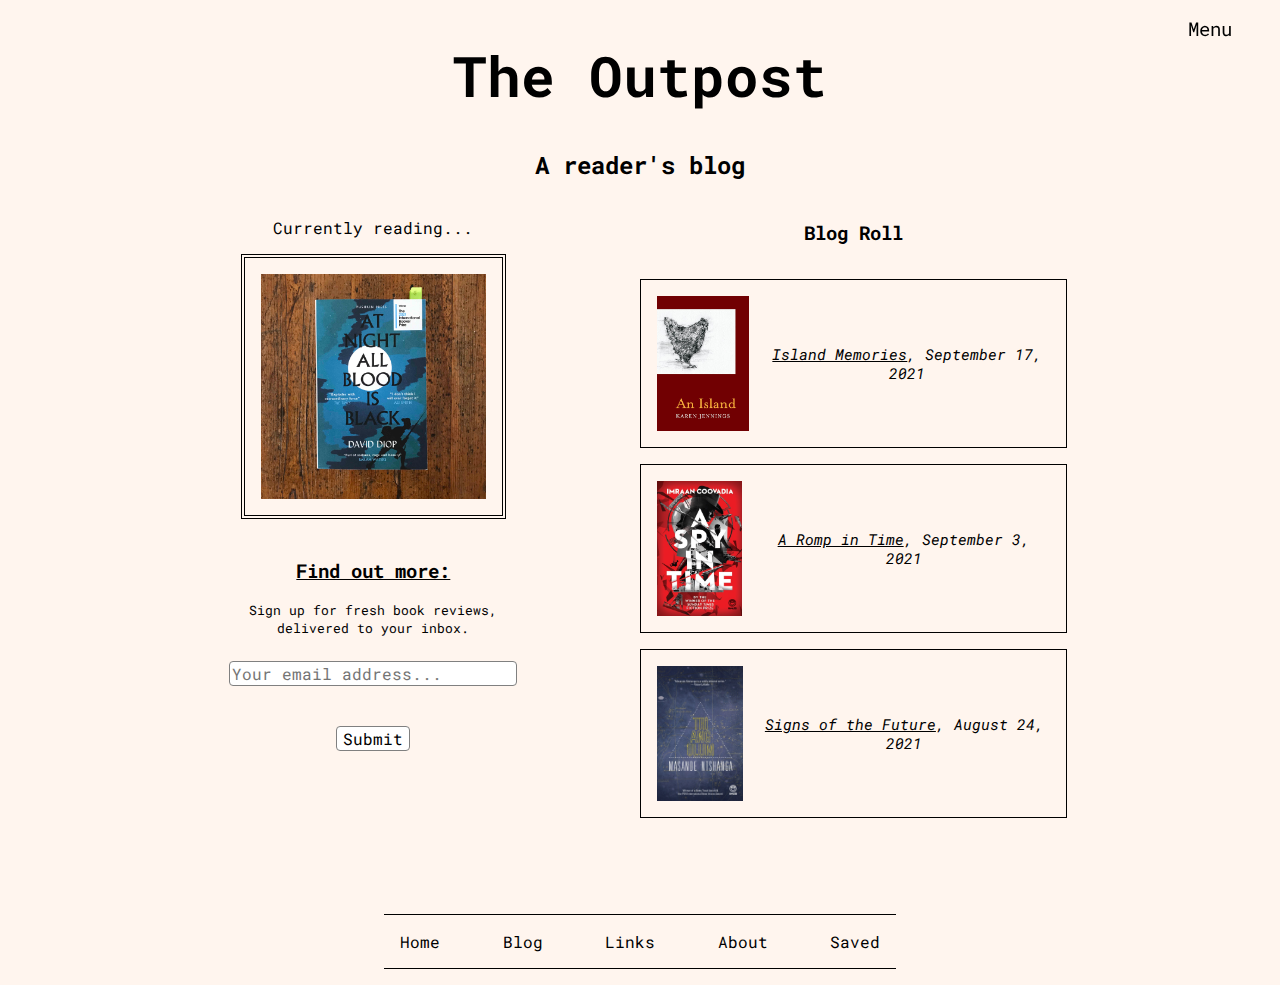
<file: index.html>
<!DOCTYPE html>

<!-- IFS L1T20 Capstone Project IV: JavaScript Fundamentals -->

<html lang="en">
  <head>
    <meta charset="UTF-8" />
    <meta name="viewport" content="width=device-width, initial-scale=1.0" />
    <title>The Outpost</title>
    <!-- Link to CSS -->
    <link rel="stylesheet" href="css/style.css" type="text/css" />
    <!-- Link to Google Fonts -->
    <link
      href="https://fonts.googleapis.com/css2?family=Open+Sans:wght@300&family=Poppins:wght@300&family=Roboto+Mono:wght@300&display=swap"
      rel="stylesheet"
    />
    <!-- Link to jQuery CDN -->
    <script src="https://ajax.googleapis.com/ajax/libs/jquery/3.6.0/jquery.min.js"></script>
  </head>
  <!-- Checks for sessionStorage on load -->
  <body onload="loadSessionStorage()">
    <div class="grid-layout">
      <!-- Displays dropdown menu top right of viewport -->
      <div class="fixed-header">
        <ul class="menu">
          Menu
          <ul class="menu-dropdown">
            <li><a href="index.html">Home</a></li>
            <li><a href="blog.html">Blog</a></li>
            <li><a href="links.html">Links</a></li>
            <li><a href="about.html">About</a></li>
            <li><a href="saved.html">Saved</a></li>
          </ul>
        </ul>
      </div>
      <!-- Page title area -->
      <header>
        <h1 id="main-title">The Outpost</h1>
        <h2 id="main-subtitle">A reader's blog</h2>
      </header>
      <!-- Displays current book and subscription form -->
      <div id="current-read">
        <p>Currently reading...</p>
        <img
          src="images/diop-bloodisblack.jpg"
          alt="at night all blood is black"
        />
        <form>
          <h3><u>Find out more:</u></h3>
          <label for="home-subscribe"
            >Sign up for fresh book reviews, delivered to your inbox.</label
          >
          <input
            type="email"
            id="home-subscribe"
            name="subscribe"
            placeholder="Your email address..."
          />
          <input type="submit" id="home-submit" value="Submit" />
        </form>
      </div>
      <!-- Blog roll page area. Displays three current blog posts. -->
      <div id="blog-roll">
        <h3>Blog Roll</h3>
        <div class="blog-roll-item">
          <img src="images/books/jennings-island.jpg" alt="an island" />
          <a href="blog.html"><u>Island Memories</u>, September 17, 2021</a>
        </div>
        <div class="blog-roll-item">
          <img src="images/books/coovadia-spy.jpg" alt="a spy in time" />
          <a href="blog.html"><u>A Romp in Time</u>, September 3, 2021</a>
        </div>
        <div class="blog-roll-item">
          <img src="images/books/ntshanga-triangulum.jpg" alt="triangulum" />
          <a href="blog.html"><u>Signs of the Future</u>, August 24, 2021</a>
        </div>
      </div>
    </div>
    <!-- Nav footer -->
    <footer>
      <a id="home" href="index.html">Home</a>
      <a id="blog" href="blog.html">Blog</a>
      <a id="links" href="links.html">Links</a>
      <a id="about" href="about.html">About</a>
      <a id="saved" href="saved.html">Saved</a>
    </footer>
    <!-- Link to JavaScript file -->
    <script type="text/javascript" src="js/main.js"></script>
  </body>
</html>
</file>
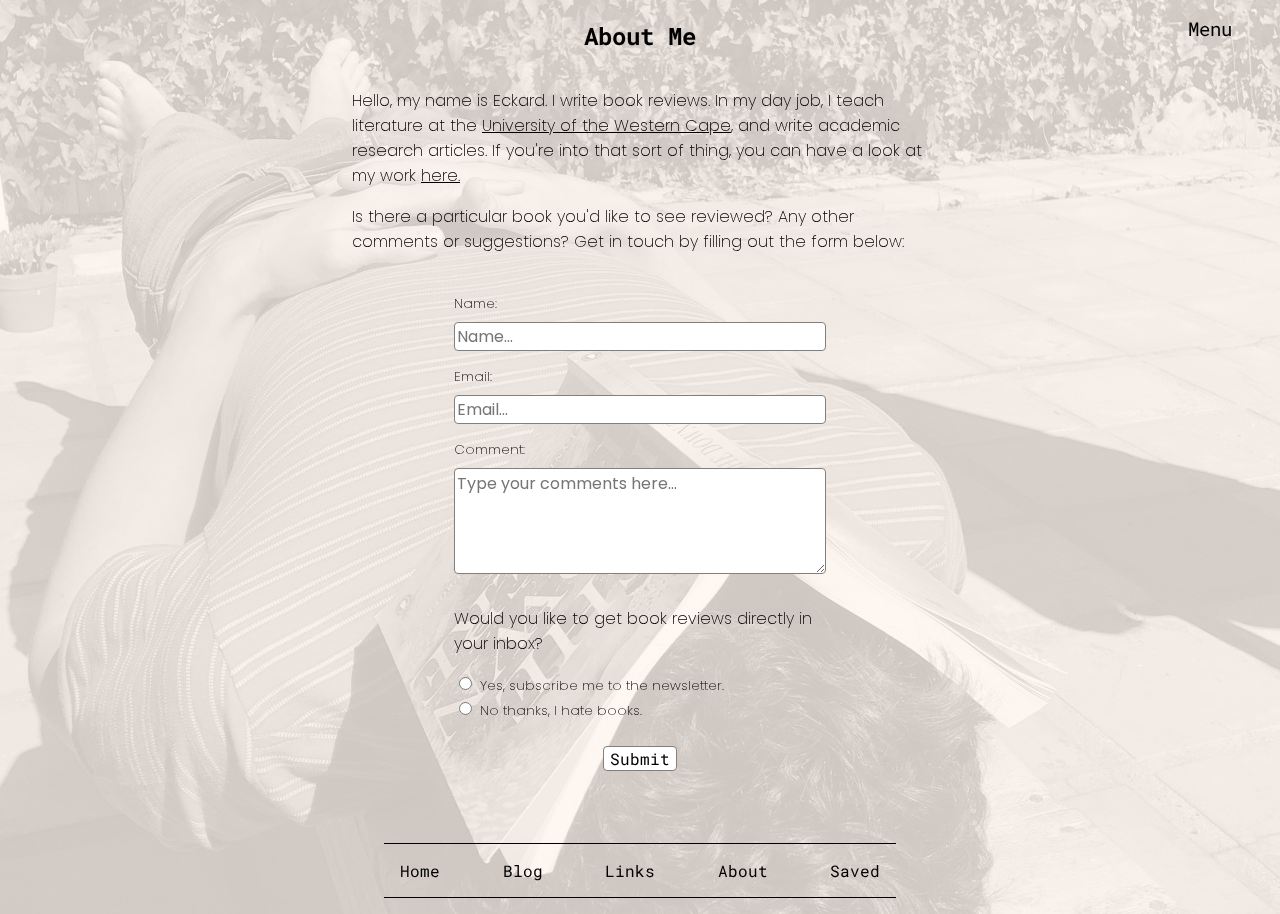
<file: about.html>
<!DOCTYPE html>

<html lang="en">
  <head>
    <meta charset="UTF-8" />
    <meta name="viewport" content="width=device-width, initial-scale=1.0" />
    <title>The Outpost</title>
    <!-- Link to CSS -->
    <link rel="stylesheet" href="css/style.css" type="text/css" />
    <!-- Link to Google Fonts -->
    <link
      href="https://fonts.googleapis.com/css2?family=Open+Sans:wght@300&family=Poppins:wght@300&family=Roboto+Mono:wght@300&display=swap"
      rel="stylesheet"
    />
    <!-- Link to jQuery CDN -->
    <script src="https://ajax.googleapis.com/ajax/libs/jquery/3.6.0/jquery.min.js"></script>
  </head>
  <body onload="loadSessionStorage()">
    <!-- Background image (profile) -->
    <img
      id="about-background-image"
      src="images/reading-bench.jpg"
      alt="asleep on the read"
    />
    <div class="grid-layout">
      <!-- Displays menu top right of viewport -->
      <div class="fixed-header">
        <ul class="menu">
          Menu
          <ul class="menu-dropdown">
            <li><a href="index.html">Home</a></li>
            <li><a href="blog.html">Blog</a></li>
            <li><a href="links.html">Links</a></li>
            <li><a href="about.html">About</a></li>
            <li><a href="saved.html">Saved</a></li>
          </ul>
        </ul>
      </div>
      <!-- Page title area -->
      <header>
        <h2>About Me</h2>
      </header>
      <!-- Main page area -->
      <article id="about-display">
        <p>
          Hello, my name is Eckard. I write book reviews. In my day job, I teach
          literature at the
          <a href="https://www.uwc.ac.za"> University of the Western Cape</a>,
          and write academic research articles. If you're into that sort of
          thing, you can have a look at my work
          <a
            href="https://scholar.google.com/citations?user=UHg5O34AAAAJ&hl=en"
          >
            here.
          </a>
        </p>
        <!-- Contact form, with newsletter subscription option -->
        <p>
          Is there a particular book you'd like to see reviewed? Any other
          comments or suggestions? Get in touch by filling out the form below:
        </p>
        <form id="contact-form">
          <label for="name">Name:</label>
          <input type="text" id="name" name="name" placeholder="Name..." />
          <label for="email">Email:</label>
          <input type="text" id="email" name="email" placeholder="Email..." />
          <label for="contact-comment">Comment:</label>
          <textarea
            id="contact-comment"
            name="contact-comment"
            rows="4"
            placeholder="Type your comments here..."
          ></textarea>
          <p>Would you like to get book reviews directly in your inbox?</p>
          <div>
            <input type="radio" id="subscribe-yes" name="subscribe" />
            <label for="subscribe-yes"
              >Yes, subscribe me to the newsletter.</label
            >
          </div>
          <div>
            <input type="radio" id="subscribe-no" name="subscribe" />
            <label for="subscribe-no">No thanks, I hate books.</label>
          </div>
          <input id="contact-submit" type="submit" value="Submit" />
        </form>
      </article>
    </div>
    <!-- Nav footer -->
    <footer>
      <a id="home" href="index.html">Home</a>
      <a id="blog" href="blog.html">Blog</a>
      <a id="links" href="links.html">Links</a>
      <a id="about" href="about.html">About</a>
      <a id="saved" href="saved.html">Saved</a>
    </footer>
    <!-- Link to JavaScript file-->
    <script type="text/javascript" src="js/main.js"></script>
  </body>
</html>
</file>
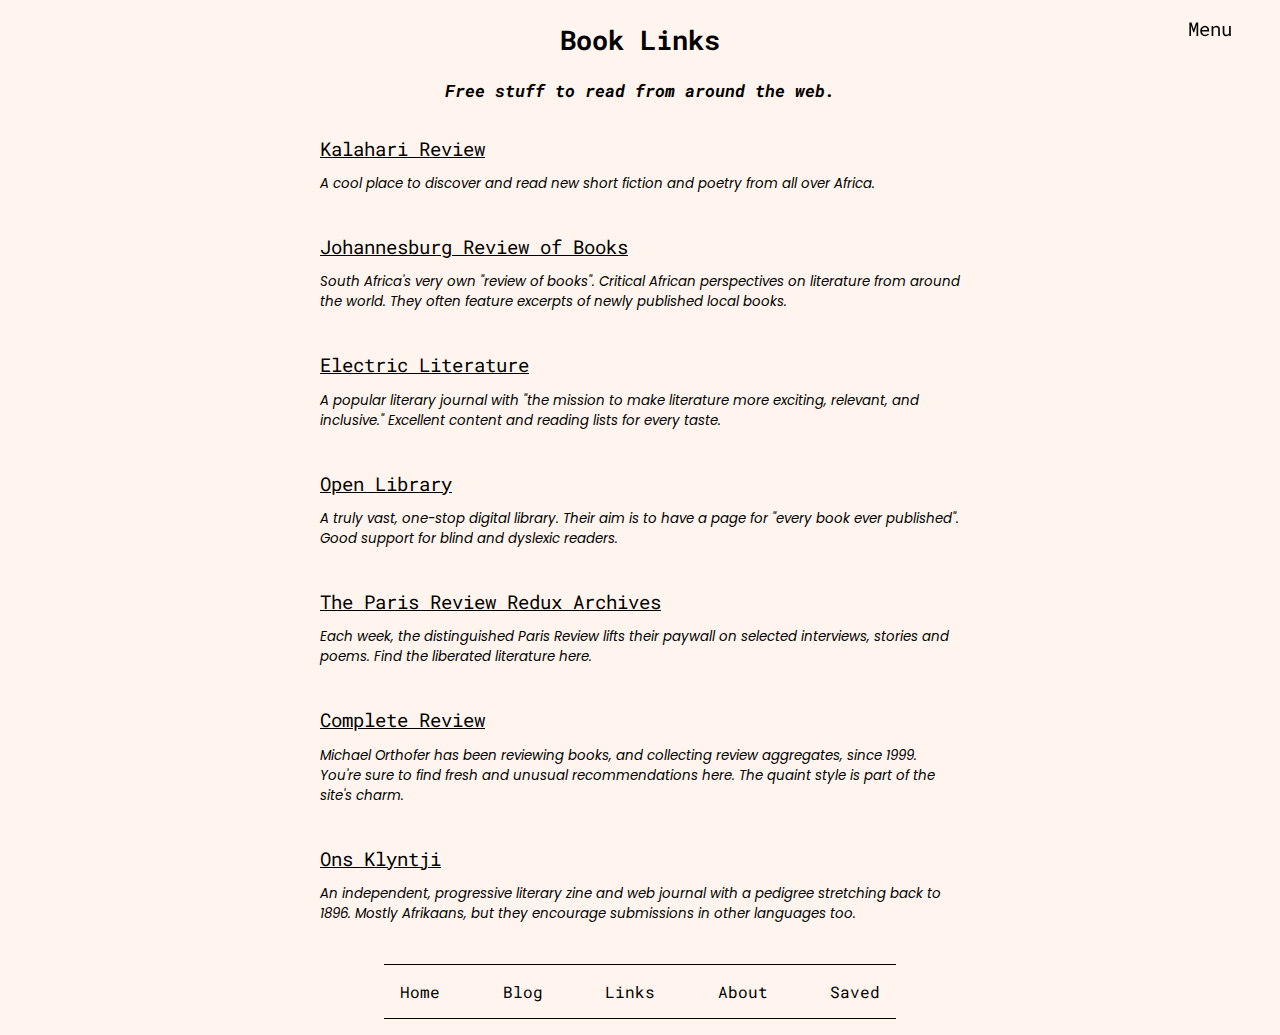
<file: links.html>
<!DOCTYPE html>

<!--
  Background image by Rachel Lees on Unsplash:
  https://www.unsplash.com
-->

<html lang="en">
  <head>
    <meta charset="UTF-8" />
    <meta name="viewport" content="width=device-width, initial-scale=1.0" />
    <title>The Outpost</title>
    <!-- Link to CSS -->
    <link rel="stylesheet" href="css/style.css" type="text/css" />
    <!-- Link to Google Fonts -->
    <link
      href="https://fonts.googleapis.com/css2?family=Open+Sans:wght@300&family=Poppins:wght@300&family=Roboto+Mono:wght@300&display=swap"
      rel="stylesheet"
    />
    <!-- Link to jQuery CDN -->
    <script src="https://ajax.googleapis.com/ajax/libs/jquery/3.6.0/jquery.min.js"></script>
  </head>
  <body onload="loadSessionStorage()">
    <div class="grid-layout">
      <!-- Displays menu top right of viewport -->
      <div class="fixed-header">
        <ul class="menu">
          Menu
          <ul class="menu-dropdown">
            <li><a href="index.html">Home</a></li>
            <li><a href="blog.html">Blog</a></li>
            <li><a href="links.html">Links</a></li>
            <li><a href="about.html">About</a></li>
            <li><a href="saved.html">Saved</a></li>
          </ul>
        </ul>
      </div>
      <div id="link-display">
        <!-- Header area for "Links" page. -->
        <header>
          <h2>Book Links</h2>
          <h3>
            <em>Free stuff to read from around the web.</em>
          </h3>
        </header>
        <!-- Links and link description display area -->
        <a href="https://kalaharireview.com/about" class="link-title"
          >Kalahari Review</a
        >
        <p class="link-description">
          A cool place to discover and read new short fiction and poetry from
          all over Africa.
        </p>
        <a href="https://johannesburgreviewofbooks.com" class="link-title">
          Johannesburg Review of Books
        </a>
        <p class="link-description">
          South Africa's very own "review of books". Critical African
          perspectives on literature from around the world. They often feature
          excerpts of newly published local books.
        </p>
        <a href="https://electricliterature.com" class="link-title"
          >Electric Literature</a
        >
        <p class="link-description">
          A popular literary journal with "the mission to make literature more
          exciting, relevant, and inclusive." Excellent content and reading
          lists for every taste.
        </p>
        <a href="https://openlibrary.org" class="link-title">Open Library</a>
        <p class="link-description">
          A truly vast, one-stop digital library. Their aim is to have a page
          for "every book ever published". Good support for blind and dyslexic
          readers.
        </p>
        <a href="https://www.theparisreview.org" class="link-title">
          The Paris Review Redux Archives
        </a>
        <p class="link-description">
          Each week, the distinguished Paris Review lifts their paywall on
          selected interviews, stories and poems. Find the liberated literature
          here.
        </p>
        <a href="https://www.complete-review.com" class="link-title"
          >Complete Review</a
        >
        <p class="link-description">
          Michael Orthofer has been reviewing books, and collecting review
          aggregates, since 1999. You're sure to find fresh and unusual
          recommendations here. The quaint style is part of the site's charm.
        </p>
        <a href="https://klyntji.com/ons-klyntji" class="link-title"
          >Ons Klyntji</a
        >
        <p class="link-description">
          An independent, progressive literary zine and web journal with a
          pedigree stretching back to 1896. Mostly Afrikaans, but they encourage
          submissions in other languages too.
        </p>
      </div>
    </div>
    <!-- Nav footer -->
    <footer>
      <a id="home" href="index.html">Home</a>
      <a id="blog" href="blog.html">Blog</a>
      <a id="links" href="links.html">Links</a>
      <a id="about" href="about.html">About</a>
      <a id="saved" href="saved.html">Saved</a>
    </footer>
    <!-- LInk to JavaScript file -->
    <script type="text/javascript" src="js/main.js"></script>
  </body>
</html>
</file>
<file: css/style.css>
@charset "UTF-8";
/* 
IFS L1T20 Capstone Project IV: JavaScript Fundamentals 

I have consulted the following websites for guidance:
Remove styling from lists – 
https://www.w3schools.com/howto/howto_css_list_without_bullets.asp
@media queries –
https://css-tricks.com/a-complete-guide-to-css-media-queries/
Wrapping an image in a div to center it properly –
https://stackoverflow.com/questions/12665368/center-image-in-html-viewport-without-javascript
Creating forms – 
https://www.w3schools.com/howto/howto_css_contact_form.asp
Adding margins to anchors –
https://stackoverflow.com/questions/11969427/margin-bottom-for-a-link-elements
Button animation:
https://www.w3schools.com/css/css3_buttons.asp
*/
/* Note: CSS items are arranged according to the .html files they refer to. */
/* 
  This file contains layout and styling for general CSS elements
  used by multiple pages on the site.
*/
/* General body and layout styles */
body {
  margin: 0;
  font-family: "Roboto Mono", monospace;
  background-color: seashell;
}

.grid-layout {
  display: grid;
  grid-template-columns: repeat(12, 1fr);
}

/* Style for header elements */
header {
  grid-column: 1/13;
  text-align: center;
}

h1 {
  font-size: 42pt;
}

h3 {
  text-align: center;
}

.fixed-header {
  grid-column: 1/13;
  display: flex;
  position: fixed;
  top: 0;
  width: 100vw;
}

/* Style for menu and list items */
.menu {
  position: absolute;
  right: 3rem;
  top: 1rem;
  font-size: 14pt;
}

.menu-dropdown {
  display: none;
}

.menu:hover {
  color: red;
  cursor: pointer;
}

ul {
  list-style-type: none;
  margin: 0;
  padding: 0;
}

@media screen and (max-width: 600px) {
  .menu {
    right: 2rem;
  }
}
@media screen and (max-width: 550px) {
  .menu {
    right: 1rem;
  }
}
/* Styling for links */
a:link {
  text-decoration: none;
  color: black;
}

a:visited {
  color: black;
}

a:hover {
  color: red;
}

/* Layout and styling for article items */
article {
  grid-column: 4/10;
  padding-left: 2rem;
  padding-right: 2rem;
}

button {
  font-family: "Roboto Mono", monospace;
  background-color: white;
  border: 1px solid gray;
  border-radius: 4px;
  font-size: 10pt;
  background-color: white;
}

button:hover {
  background-color: gainsboro;
}

button:active {
  transform: translateY(2px);
}

@media screen and (max-width: 800px) {
  article {
    grid-column: 3/11;
  }
}
/* Layout and styling for forms and labels */
form {
  display: flex;
  flex-direction: column;
  margin-top: 1.5rem;
  margin-bottom: 1.5rem;
  margin-left: 15%;
  margin-right: 15%;
  padding: 1rem;
}

label {
  font-size: 10pt;
}

input[type=text],
textarea {
  width: 100%;
  margin-top: 0.5rem;
  margin-bottom: 1rem;
  border: 1px solid gray;
  border-radius: 4px;
  box-sizing: border-box;
  font-family: "Poppins", sans-serif;
  font-size: 12pt;
  resize: vertical;
}

input[type=submit] {
  margin: auto;
  border: 1px solid gray;
  border-radius: 4px;
  margin-top: 1.5rem;
  margin-bottom: 1rem;
  box-sizing: border-box;
  font-family: "Roboto Mono", monospace;
  font-size: 12pt;
  background-color: white;
}

input[type=submit]:hover {
  cursor: pointer;
}

input[type=email] {
  margin: auto;
  width: 100%;
  border: 1px solid gray;
  border-radius: 4px;
  margin-top: 1.5rem;
  margin-bottom: 1rem;
  box-sizing: border-box;
  font-family: "Roboto Mono", monospace;
  font-size: 12pt;
  background-color: white;
}

/* Style and layout for footer elements */
footer {
  bottom: 1rem;
  padding: 1rem;
  margin-left: 30%;
  margin-right: 30%;
  margin-bottom: 1rem;
  margin-top: 1rem;
  display: flex;
  justify-content: space-between;
  border-top: 1px solid black;
  border-bottom: 1px solid black;
}

@media screen and (max-width: 800px) {
  footer {
    margin-left: 20%;
    margin-right: 20%;
  }
}
@media screen and (max-width: 450px) {
  footer {
    margin-left: 30%;
    margin-right: 30%;
    flex-direction: column;
    gap: 0.4rem;
    text-align: center;
  }
}
/* Styling and layout for "Home" page (index.html) */
#main-subtitle {
  margin-top: 0;
}

#current-read {
  grid-column: 3/6;
  text-align: center;
}

#current-read img {
  height: 25vh;
  -o-object-fit: contain;
     object-fit: contain;
  border: 4px double black;
  padding: 1rem;
}

#current-read form {
  display: flex;
  flex-direction: column;
  margin-top: 0;
  margin-bottom: 1.5rem;
  margin-left: 0;
  margin-right: 0;
  padding: 1rem;
}

#blog-roll {
  grid-column: 7/11;
  text-align: center;
  display: flex;
  flex-direction: column;
  gap: 1rem;
  margin-bottom: 5rem;
}

.blog-roll-item {
  display: flex;
  border: 1px solid black;
  padding: 1rem;
  gap: 1rem;
}

.blog-roll-item img {
  height: 15vh;
  -o-object-fit: contain;
     object-fit: contain;
}

.blog-roll-item a {
  margin: auto;
  font-style: italic;
  font-size: 11pt;
}

@media screen and (max-width: 900px) {
  #current-read {
    grid-column: 4/10;
  }

  #blog-roll {
    grid-column: 4/10;
  }
}
/* Styling and layout for "Blog" page (blog.html) */
.post-title {
  margin-top: 3rem;
}

.post-date {
  font-style: italic;
  font-size: 11pt;
}

.post-image {
  width: 120px;
  float: left;
  margin-top: 0.5rem;
  margin-right: 1rem;
}

.post-text {
  font-family: "Poppins", sans-serif;
  font-weight: 200;
}

.post-buttons {
  display: flex;
  margin-top: 2rem;
  margin-bottom: 2rem;
  justify-content: center;
  gap: 2rem;
  position: relative;
}

.hidden-text {
  display: none;
}

.hidden-comment {
  display: none;
  margin-left: 0;
  margin-right: 0;
  justify-content: center;
  font-size: 16pt;
}

.hidden-comment label {
  text-align: center;
  font-size: 12pt;
}

.fullpost {
  position: relative;
  background-color: dimgray;
  color: white;
}

#close-post {
  display: none;
  position: fixed;
  bottom: 20%;
  right: 10%;
  font-size: 14pt;
}

.like {
  position: absolute;
  height: 2vh;
  left: 0%;
  bottom: 20%;
}

.like:hover {
  cursor: pointer;
}

@media screen and (max-width: 800px) {
  #close-post {
    right: 4%;
  }
}
@media screen and (max-width: 600px) {
  .post-buttons {
    gap: 0.5rem;
  }
}
/* Styling and layout for About page */
#about-background-image {
  background-position: center 0px;
  background-size: contain;
  position: fixed;
  z-index: -3;
  opacity: 0.2;
}

#about-display {
  font-family: "Poppins", sans-serif;
  font-weight: 200;
}

#about-display a:link {
  text-decoration: underline;
}

/* Styling and layout for "Links" page */
#link-display {
  grid-column: 4/10;
}

#link-display h2 {
  font-size: 20pt;
}

#link-display h3 {
  font-size: 13pt;
}

.link-title {
  display: inline-block;
  margin-top: 1rem;
  font-size: 14pt;
}

.link-description {
  font-family: "Poppins", sans-serif;
  font-style: italic;
  font-size: 10pt;
  margin-bottom: 1.5rem;
}

#link-display a {
  text-decoration: underline;
}

/* Styling and layout for "Saved" page */
header ~ section:nth-child(odd) {
  grid-column: 1/7;
}

header ~ section:nth-child(even) {
  grid-column: 7/13;
}

.saved-item {
  display: grid;
  grid-template-columns: repeat 5, 1fr;
  grid-template-rows: auto 25vh;
  grid-gap: 1rem;
  margin: 1rem;
}

.saved-item p {
  grid-column: 1/6;
  text-align: center;
  background-color: gainsboro;
  border: 1px solid gainsboro;
  border-radius: 4px;
  cursor: pointer;
}

.saved-item img {
  grid-column: 1/3;
  height: 100%;
  margin: auto;
  -o-object-fit: contain;
     object-fit: contain;
}

.saved-item div {
  grid-column: 3/6;
  overflow: hidden;
  font-family: "Poppins", sans-serif;
}

@media screen and (max-width: 700px) {
  header ~ section:nth-child(odd) {
    grid-column: 1/13;
  }

  header ~ section:nth-child(even) {
    grid-column: 1/13;
  }
}
/* Styling for "Blog" page items */
.post-image {
  width: 120px;
  float: left;
  margin-top: 0.5rem;
  margin-right: 1rem;
}

.post-text {
  font-family: "Poppins", sans-serif;
  font-size: 11pt;
  font-weight: 200;
}/*# sourceMappingURL=style.css.map */
</file>
